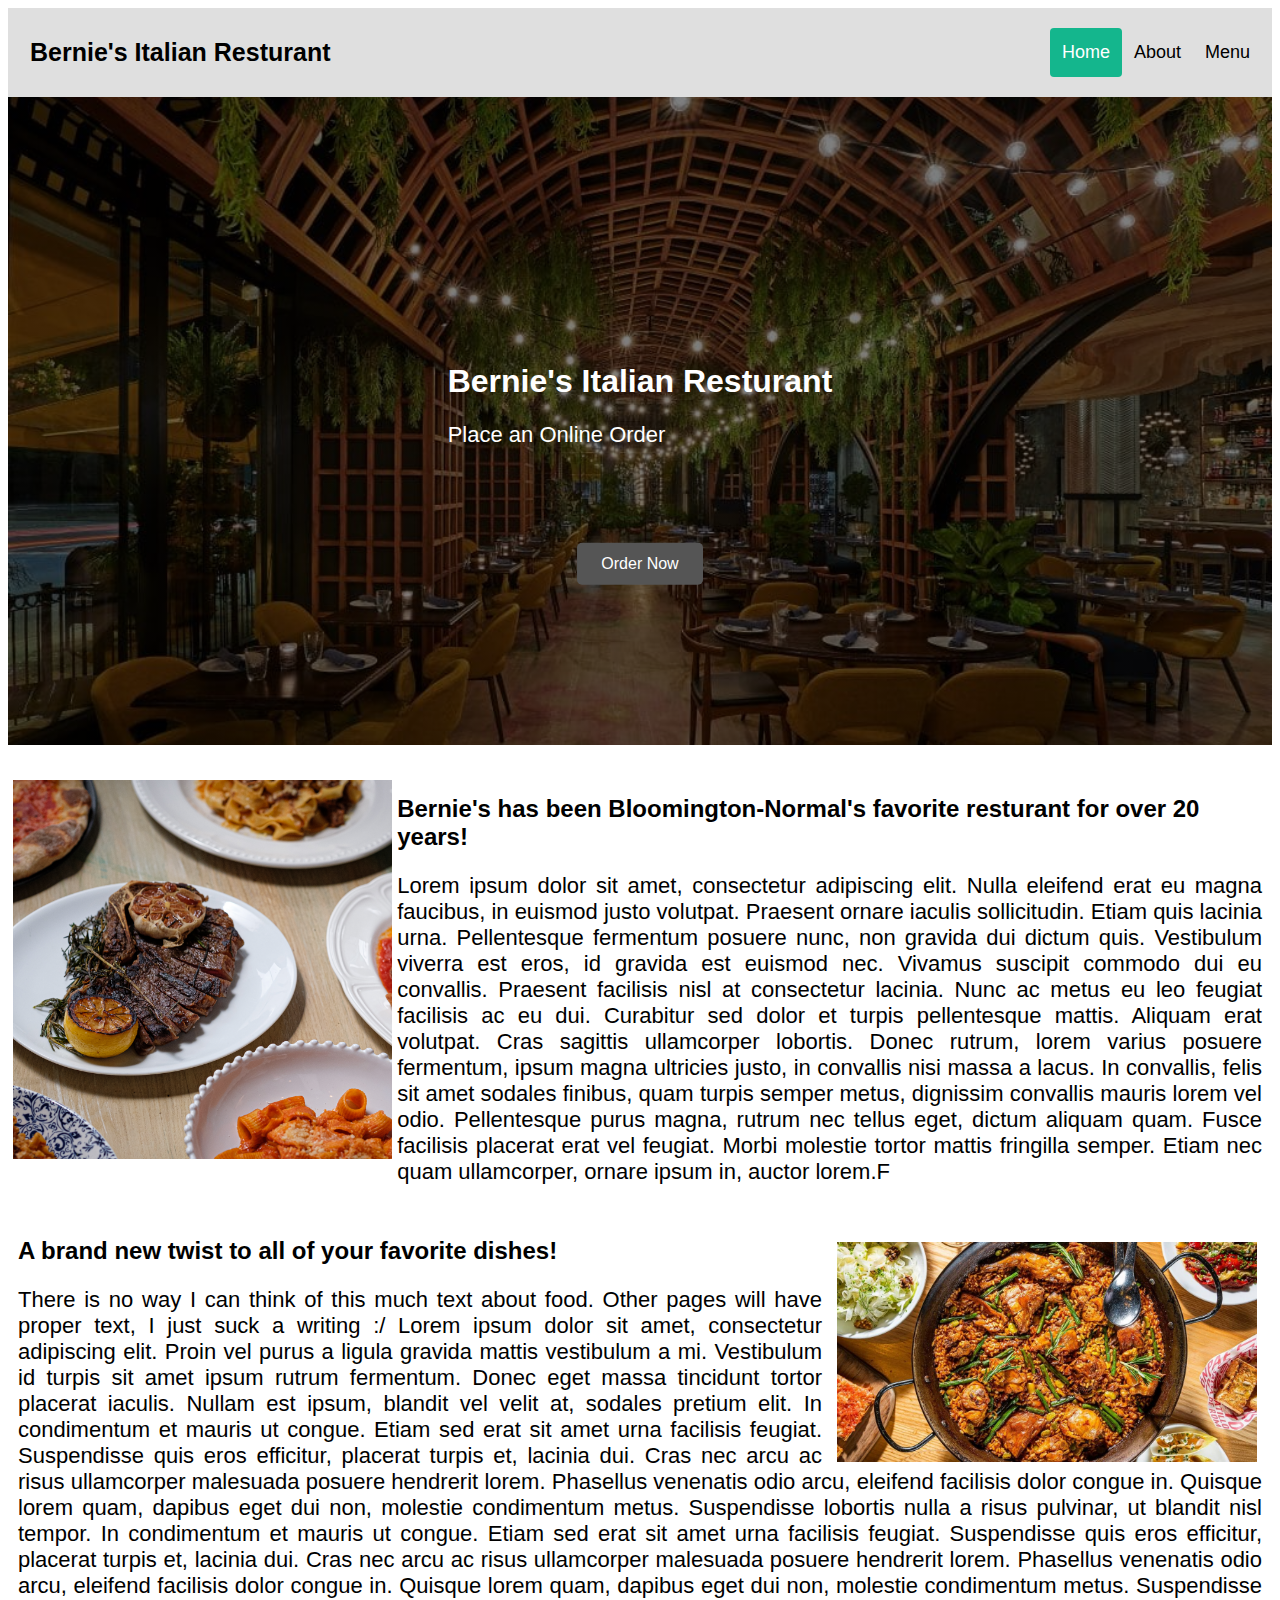
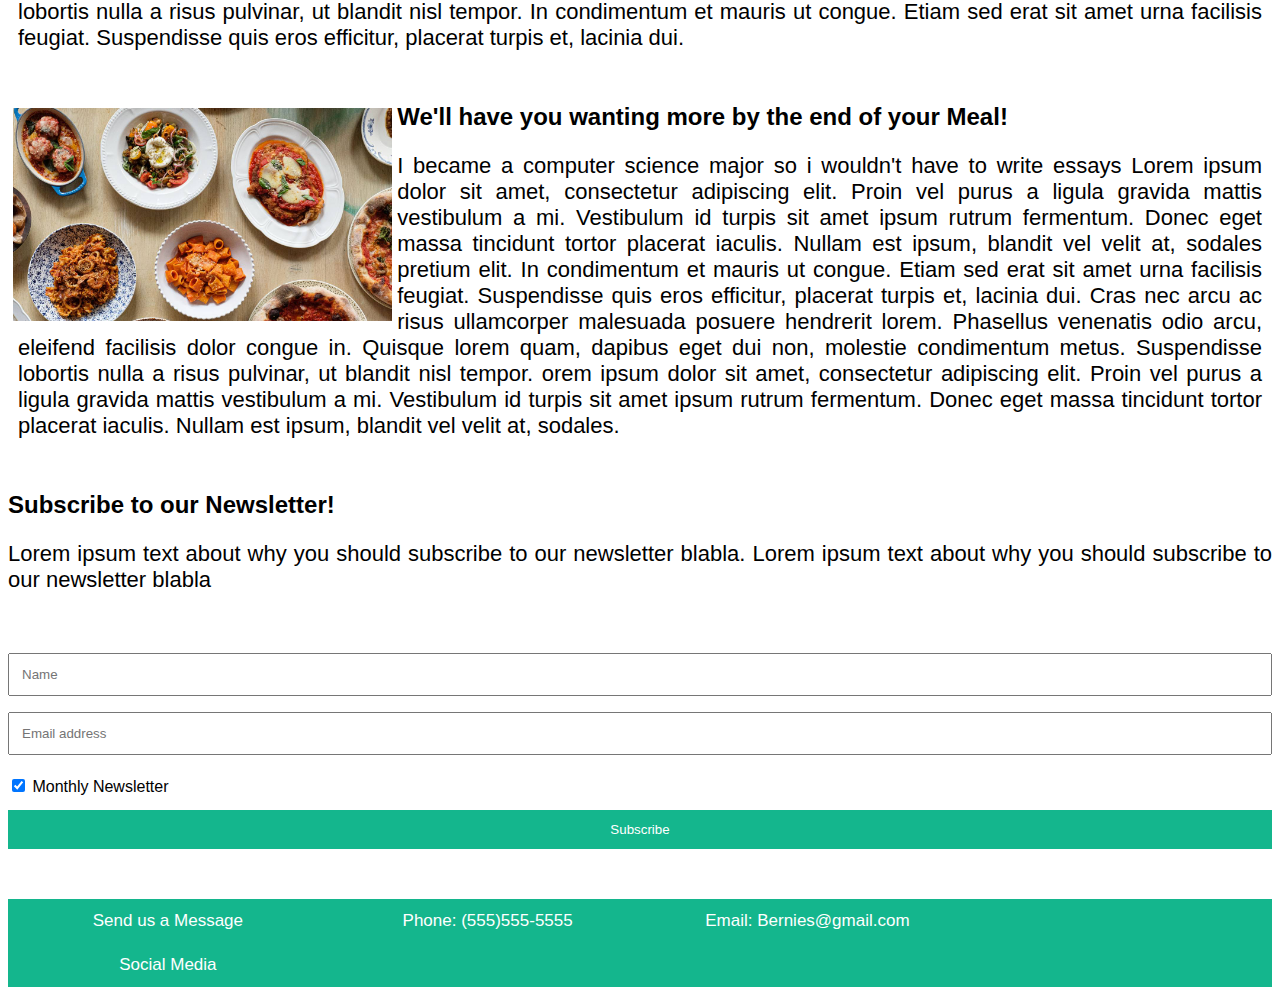
<file: template/index.html>
<!DOCTYPE html>
<html lang="en">
	<head>
		<meta charset="UTF-8" />
		<meta http-equiv="X-UA-Compatible" content="IE=edge" />
		<meta name="viewport" content="width=device-width, initial-scale=1.0" />
		<link rel="stylesheet" href="style.css" />
		<link
			href="https://cdn.jsdelivr.net/npm/bootstrap@5.1.3/dist/css/bootstrap.min.css"
			rel="stylesheet"
			integrity="sha384-1BmE4kWBq78iYhFldvKuhfTAU6auU8tT94WrHftjDbrCEXSU1oBoqyl2QvZ6jIW3"
			crossorigin="anonymous"
		/>
		<title>Bernie's Italian Resturant</title>
	</head>

	<body class="container-fluid">
		<div class="header">
			<a href="index.html" class="logo">Bernie's Italian Resturant</a>
			<div class="header-right">
				<a class="active" href="#home">Home</a>
				<a href="page2.html">About</a>
				<a href="page3.html">Menu</a>
			</div>
		</div>

		<div class="hero-image">
			<div class="hero-text">
				<h1>Bernie's Italian Resturant</h1>
				<p class="text-center">Place an Online Order</p>
				<button class="btn">Order Now</button>
			</div>
		</div>

		<div class="sidepic">
			<img src="start3.jpg" alt="yummy food" width="30%" />
		</div>

		<div class="main2">
			<h2>Bernie's has been Bloomington-Normal's favorite resturant for over 20 years!</h2>
			<p>
				Lorem ipsum dolor sit amet, consectetur adipiscing elit. Nulla eleifend erat eu magna faucibus, in
				euismod justo volutpat. Praesent ornare iaculis sollicitudin. Etiam quis lacinia urna. Pellentesque
				fermentum posuere nunc, non gravida dui dictum quis. Vestibulum viverra est eros, id gravida est euismod
				nec. Vivamus suscipit commodo dui eu convallis. Praesent facilisis nisl at consectetur lacinia. Nunc ac
				metus eu leo feugiat facilisis ac eu dui. Curabitur sed dolor et turpis pellentesque mattis. Aliquam
				erat volutpat. Cras sagittis ullamcorper lobortis. Donec rutrum, lorem varius posuere fermentum, ipsum
				magna ultricies justo, in convallis nisi massa a lacus. In convallis, felis sit amet sodales finibus,
				quam turpis semper metus, dignissim convallis mauris lorem vel odio. Pellentesque purus magna, rutrum
				nec tellus eget, dictum aliquam quam. Fusce facilisis placerat erat vel feugiat. Morbi molestie tortor
				mattis fringilla semper. Etiam nec quam ullamcorper, ornare ipsum in, auctor lorem.F
			</p>
		</div>

		<div class="main2">
			<div class="sidepic2">
				<img src="start4.jpg" alt="yummy food" width="420" />
			</div>

			<h2>A brand new twist to all of your favorite dishes!</h2>
			<p>
				There is no way I can think of this much text about food. Other pages will have proper text, I just suck
				a writing :/ Lorem ipsum dolor sit amet, consectetur adipiscing elit. Proin vel purus a ligula gravida
				mattis vestibulum a mi. Vestibulum id turpis sit amet ipsum rutrum fermentum. Donec eget massa tincidunt
				tortor placerat iaculis. Nullam est ipsum, blandit vel velit at, sodales pretium elit. In condimentum et
				mauris ut congue. Etiam sed erat sit amet urna facilisis feugiat. Suspendisse quis eros efficitur,
				placerat turpis et, lacinia dui. Cras nec arcu ac risus ullamcorper malesuada posuere hendrerit lorem.
				Phasellus venenatis odio arcu, eleifend facilisis dolor congue in. Quisque lorem quam, dapibus eget dui
				non, molestie condimentum metus. Suspendisse lobortis nulla a risus pulvinar, ut blandit nisl tempor. In
				condimentum et mauris ut congue. Etiam sed erat sit amet urna facilisis feugiat. Suspendisse quis eros
				efficitur, placerat turpis et, lacinia dui. Cras nec arcu ac risus ullamcorper malesuada posuere
				hendrerit lorem. Phasellus venenatis odio arcu, eleifend facilisis dolor congue in. Quisque lorem quam,
				dapibus eget dui non, molestie condimentum metus. Suspendisse lobortis nulla a risus pulvinar, ut
				blandit nisl tempor. In condimentum et mauris ut congue. Etiam sed erat sit amet urna facilisis feugiat.
				Suspendisse quis eros efficitur, placerat turpis et, lacinia dui.
			</p>
		</div>

		<div class="sidepic3">
			<img src="start2.jpg" alt="yummy food" width="30%" />
		</div>

		<div class="main2">
			<h2>We'll have you wanting more by the end of your Meal!</h2>
			<p>
				I became a computer science major so i wouldn't have to write essays Lorem ipsum dolor sit amet,
				consectetur adipiscing elit. Proin vel purus a ligula gravida mattis vestibulum a mi. Vestibulum id
				turpis sit amet ipsum rutrum fermentum. Donec eget massa tincidunt tortor placerat iaculis. Nullam est
				ipsum, blandit vel velit at, sodales pretium elit. In condimentum et mauris ut congue. Etiam sed erat
				sit amet urna facilisis feugiat. Suspendisse quis eros efficitur, placerat turpis et, lacinia dui. Cras
				nec arcu ac risus ullamcorper malesuada posuere hendrerit lorem. Phasellus venenatis odio arcu, eleifend
				facilisis dolor congue in. Quisque lorem quam, dapibus eget dui non, molestie condimentum metus.
				Suspendisse lobortis nulla a risus pulvinar, ut blandit nisl tempor. orem ipsum dolor sit amet,
				consectetur adipiscing elit. Proin vel purus a ligula gravida mattis vestibulum a mi. Vestibulum id
				turpis sit amet ipsum rutrum fermentum. Donec eget massa tincidunt tortor placerat iaculis. Nullam est
				ipsum, blandit vel velit at, sodales.
			</p>
		</div>

		<form action="action_page.php">
			<div class="container">
				<h2>Subscribe to our Newsletter!</h2>
				<p>
					Lorem ipsum text about why you should subscribe to our newsletter blabla. Lorem ipsum text about why
					you should subscribe to our newsletter blabla
				</p>
			</div>

			<div class="container" style="background-color: white">
				<input type="text" placeholder="Name" name="name" required />
				<input type="text" placeholder="Email address" name="mail" required />
				<label>
					<input type="checkbox" checked="checked" name="subscribe" />
					Monthly Newsletter
				</label>
			</div>

			<div class="container">
				<input type="submit" value="Subscribe" />
			</div>
		</form>

		<div class="navbar">
			<a href="#">Send us a Message</a>
			<a href="#">Phone: (555)555-5555</a>
			<a href="#">Email: Bernies@gmail.com</a>
			<a href="#">Social Media</a>
		</div>

		<script
			src="https://cdn.jsdelivr.net/npm/bootstrap@5.1.3/dist/js/bootstrap.bundle.min.js"
			integrity="sha384-ka7Sk0Gln4gmtz2MlQnikT1wXgYsOg+OMhuP+IlRH9sENBO0LRn5q+8nbTov4+1p"
			crossorigin="anonymous"
		></script>
	</body>
</html>
</file>
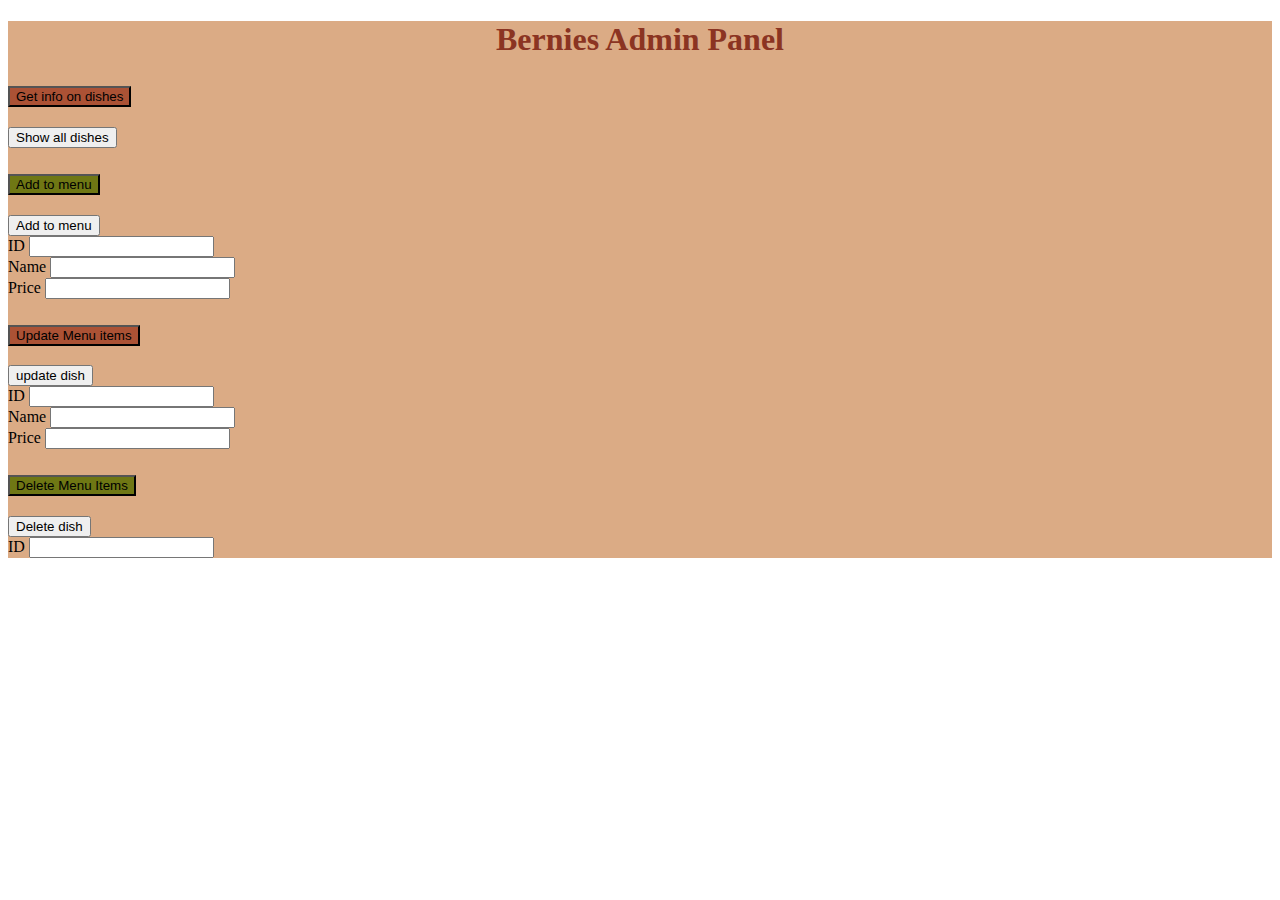
<file: UI/index.html>
<!DOCTYPE html>
<html lang="en">
  <head>
    <meta charset="UTF-8" />
    <meta http-equiv="X-UA-Compatible" content="IE=edge" />
    <meta name="viewport" content="width=device-width, initial-scale=1.0" />
    <!-- Bootstrap CSS -->
    <link
      href="https://cdn.jsdelivr.net/npm/bootstrap@5.0.2/dist/css/bootstrap.min.css"
      rel="stylesheet"
      integrity="sha384-EVSTQN3/azprG1Anm3QDgpJLIm9Nao0Yz1ztcQTwFspd3yD65VohhpuuCOmLASjC"
      crossorigin="anonymous"
    />

    <title>Admin Panel Group Project</title>
  </head>
  <body>
    <div class="container-md p-4" style=" background-color: #DBAB85; ">
      <h1 style="text-align: center; color: #8B3422;">Bernies Admin Panel</h1>

      <div class="row">
        <div class="accordion accordion-flush" id="get-accordion">
          <div class="accordion-item">
            <h2 class="accordion-header" id="flush-headingOne">
              <button
                class="accordion-button collapsed text-light" style="background-color: #AB5235;"
                type="button"
                data-bs-toggle="collapse"
                data-bs-target="#flush-collapseOne"
                aria-expanded="false"
                aria-controls="flush-collapseOne"
              >
                Get info on dishes
              </button>
            </h2>
            <div
              id="flush-collapseOne"
              class="accordion-collapse collapse"
              aria-labelledby="flush-headingOne"
              data-bs-parent="#get-accordion"
            >
              <div class="accordion-body">
                <button id="get-data-button">Show all dishes</button>
                <p id="get-content-area"></p>
              </div>
            </div>
          </div>
        </div>
      </div>

      <div class="row">
        <div class="accordion accordion-flush" id="post-accordion">
          <div class="accordion-item">
            <h2 class="accordion-header" id="flush-headingTwo">
              <button
                class="accordion-button collapsed text-light" style="background-color: #6F7714;"
                type="button"
                data-bs-toggle="collapse"
                data-bs-target="#flush-collapseTwo"
                aria-expanded="false"
                aria-controls="flush-collapseTwo"
              >
              Add to menu
              </button>
            </h2>
            <div
              id="flush-collapseTwo"
              class="accordion-collapse collapse"
              aria-labelledby="flush-headingTwo"
              data-bs-parent="#post-accordion"
            >
              <div class="accordion-body">
                <button id="post-button">Add to menu</button>
                <label for="basic-url" class="form-label"></label>
                <div class="input-group mb-3">
                  <span class="input-group-text" id="basic-addon3">ID
                  <input type="text" class="form-control" id="post-id" aria-describedby="basic-addon3">
                </div>
                <div class="input-group mb-3">
                  <span class="input-group-text" id="basic-addon3">Name
                  <input type="text" class="form-control" id="post-name" aria-describedby="basic-addon3">
                </div>
                <div class="input-group mb-3">
                  <span class="input-group-text" id="basic-addon3">Price
                  <input type="text" class="form-control" id="post-price" aria-describedby="basic-addon3">
                </div>

                <p id="post-content-area"></p>
              </div>
            </div>
          </div>
        </div>
      </div>

      <div class="row">
        <div class="accordion accordion-flush" id="accordionFlushExample">
          <div class="accordion-item">
            <h2 class="accordion-header" id="flush-headingThree">
              <button
                class="accordion-button collapsed text-light" style="background-color: #AB5235;"
                type="button"
                data-bs-toggle="collapse"
                data-bs-target="#flush-collapseThree"
                aria-expanded="false"
                aria-controls="flush-collapseThree"
              >
                Update Menu items
              </button>
            </h2>
            <div
              id="flush-collapseThree"
              class="accordion-collapse collapse"
              aria-labelledby="flush-headingThree"
              data-bs-parent="#accordionFlushExample"
            >
              <div class="accordion-body">
                <button id="put-button">update dish</button>
                <label for="basic-url" class="form-label"></label>
                <div class="input-group mb-3">
                  <span class="input-group-text" id="basic-addon3">ID
                  <input type="text" class="form-control" id="put-id" aria-describedby="basic-addon3">
                </div>
                <div class="input-group mb-3">
                  <span class="input-group-text" id="basic-addon3">Name
                  <input type="text" class="form-control" id="put-name" aria-describedby="basic-addon3">
                </div>
                <div class="input-group mb-3">
                  <span class="input-group-text" id="basic-addon3">Price
                  <input type="text" class="form-control" id="put-price" aria-describedby="basic-addon3">
                </div>

                <p id="put-content-area"></p>
              </div>
            </div>
          </div>
        </div>

      </div>

      <div class="row">
        <div class="accordion accordion-flush" id="accordionFlushExample">
          <div class="accordion-item">
            <h2 class="accordion-header" id="flush-headingFour">
              <button
                class="accordion-button collapsed text-light" style="background-color: #6F7714;"
                type="button"
                data-bs-toggle="collapse"
                data-bs-target="#flush-collapseFour"
                aria-expanded="false"
                aria-controls="flush-collapseFour"
              >
                Delete Menu Items
              </button>
            </h2>
            <div
              id="flush-collapseFour"
              class="accordion-collapse collapse"
              aria-labelledby="flush-headingFour"
              data-bs-parent="#accordionFlushExample"
            >
              <div class="accordion-body">
                <button id="delete-button">Delete dish</button>
                <label for="basic-url" class="form-label"></label>
                <div class="input-group mb-3">
                  <span class="input-group-text" id="basic-addon3">ID
                  <input type="text" class="form-control" id="delete-id" aria-describedby="basic-addon3">
                </div>
                <p id="delete-content-area"></p>
              </div>
            </div>
          </div>
        </div>
      </div>
    </div>
    <script
      src="https://cdn.jsdelivr.net/npm/bootstrap@5.0.2/dist/js/bootstrap.bundle.min.js"
      integrity="sha384-MrcW6ZMFYlzcLA8Nl+NtUVF0sA7MsXsP1UyJoMp4YLEuNSfAP+JcXn/tWtIaxVXM"
      crossorigin="anonymous"
    ></script>
    <script src="./index.js"></script>
  </body>
</html>
</file>
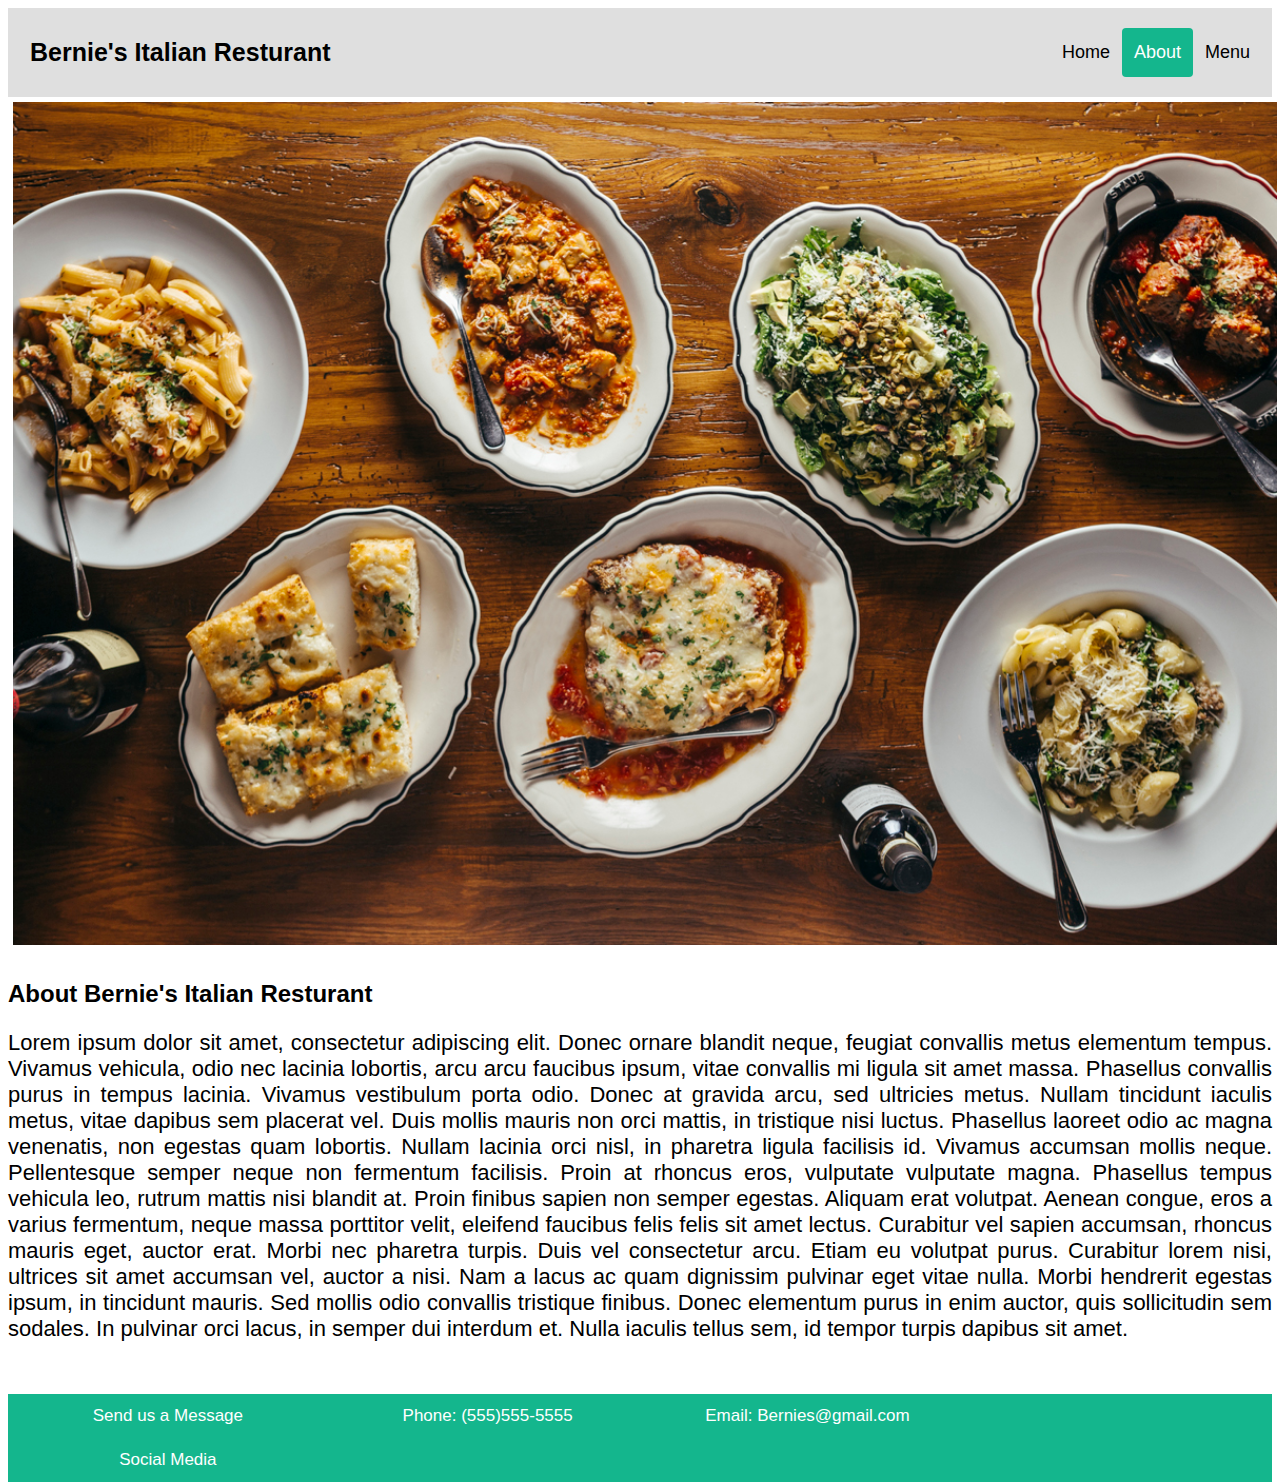
<file: template/page2.html>
<!DOCTYPE html>
<html lang="en">

<head>
    <meta charset="UTF-8">
    <meta http-equiv="X-UA-Compatible" content="IE=edge">
    <meta name="viewport" content="width=device-width, initial-scale=1.0">
    <link rel="stylesheet" href="style.css">
    <link href="https://cdn.jsdelivr.net/npm/bootstrap@5.1.3/dist/css/bootstrap.min.css" rel="stylesheet"
        integrity="sha384-1BmE4kWBq78iYhFldvKuhfTAU6auU8tT94WrHftjDbrCEXSU1oBoqyl2QvZ6jIW3" crossorigin="anonymous">
    <title>Bernie's Italian Resturant</title>
</head>

<body class="container-fluid">
    <div class="header">
        <a href="index.html" class="logo">Bernie's Italian Resturant</a>
        <div class="header-right">
            <a href="index.html">Home</a>
            <a class="active" href="#menu">About</a>
            <a href="page3.html">Menu</a>
        </div>
    </div>

    <div class="img2 img-fluid ">
        <img src="start5.jpg" alt="yummy food" width="100%">
    </div>
    <br>


    <div class="paragraph2">
        <h2>
            About Bernie's Italian Resturant
        </h2>
        <p>
            Lorem ipsum dolor sit amet, consectetur adipiscing elit. Donec ornare blandit neque, feugiat convallis metus
            elementum tempus. Vivamus vehicula, odio nec lacinia lobortis, arcu arcu faucibus ipsum, vitae convallis mi
            ligula sit amet massa. Phasellus convallis purus in tempus lacinia. Vivamus vestibulum porta odio. Donec at
            gravida arcu, sed ultricies metus. Nullam tincidunt iaculis metus, vitae dapibus sem placerat vel. Duis
            mollis mauris non orci mattis, in tristique nisi luctus. Phasellus laoreet odio ac magna venenatis, non
            egestas quam lobortis.

            Nullam lacinia orci nisl, in pharetra ligula facilisis id. Vivamus accumsan mollis neque. Pellentesque
            semper neque non fermentum facilisis. Proin at rhoncus eros, vulputate vulputate magna. Phasellus tempus
            vehicula leo, rutrum mattis nisi blandit at. Proin finibus sapien non semper egestas. Aliquam erat volutpat.
            Aenean congue, eros a varius fermentum, neque massa porttitor velit, eleifend faucibus felis felis sit amet
            lectus. Curabitur vel sapien accumsan, rhoncus mauris eget, auctor erat. Morbi nec pharetra turpis. Duis vel
            consectetur arcu. Etiam eu volutpat purus.

            Curabitur lorem nisi, ultrices sit amet accumsan vel, auctor a nisi. Nam a lacus ac quam dignissim pulvinar
            eget vitae nulla. Morbi hendrerit egestas ipsum, in tincidunt mauris. Sed mollis odio convallis tristique
            finibus. Donec elementum purus in enim auctor, quis sollicitudin sem sodales. In pulvinar orci lacus, in
            semper dui interdum et. Nulla iaculis tellus sem, id tempor turpis dapibus sit amet.
        </p>

    </div>

    <div class="navbar">
        <a href="#">Send us a Message</a>
        <a href="#">Phone: (555)555-5555</a>
        <a href="#">Email: Bernies@gmail.com</a>
        <a href="#">Social Media</a>
    </div>

    <script src="https://cdn.jsdelivr.net/npm/bootstrap@5.1.3/dist/js/bootstrap.bundle.min.js"
        integrity="sha384-ka7Sk0Gln4gmtz2MlQnikT1wXgYsOg+OMhuP+IlRH9sENBO0LRn5q+8nbTov4+1p"
        crossorigin="anonymous"></script>
</body>

</html>
</file>
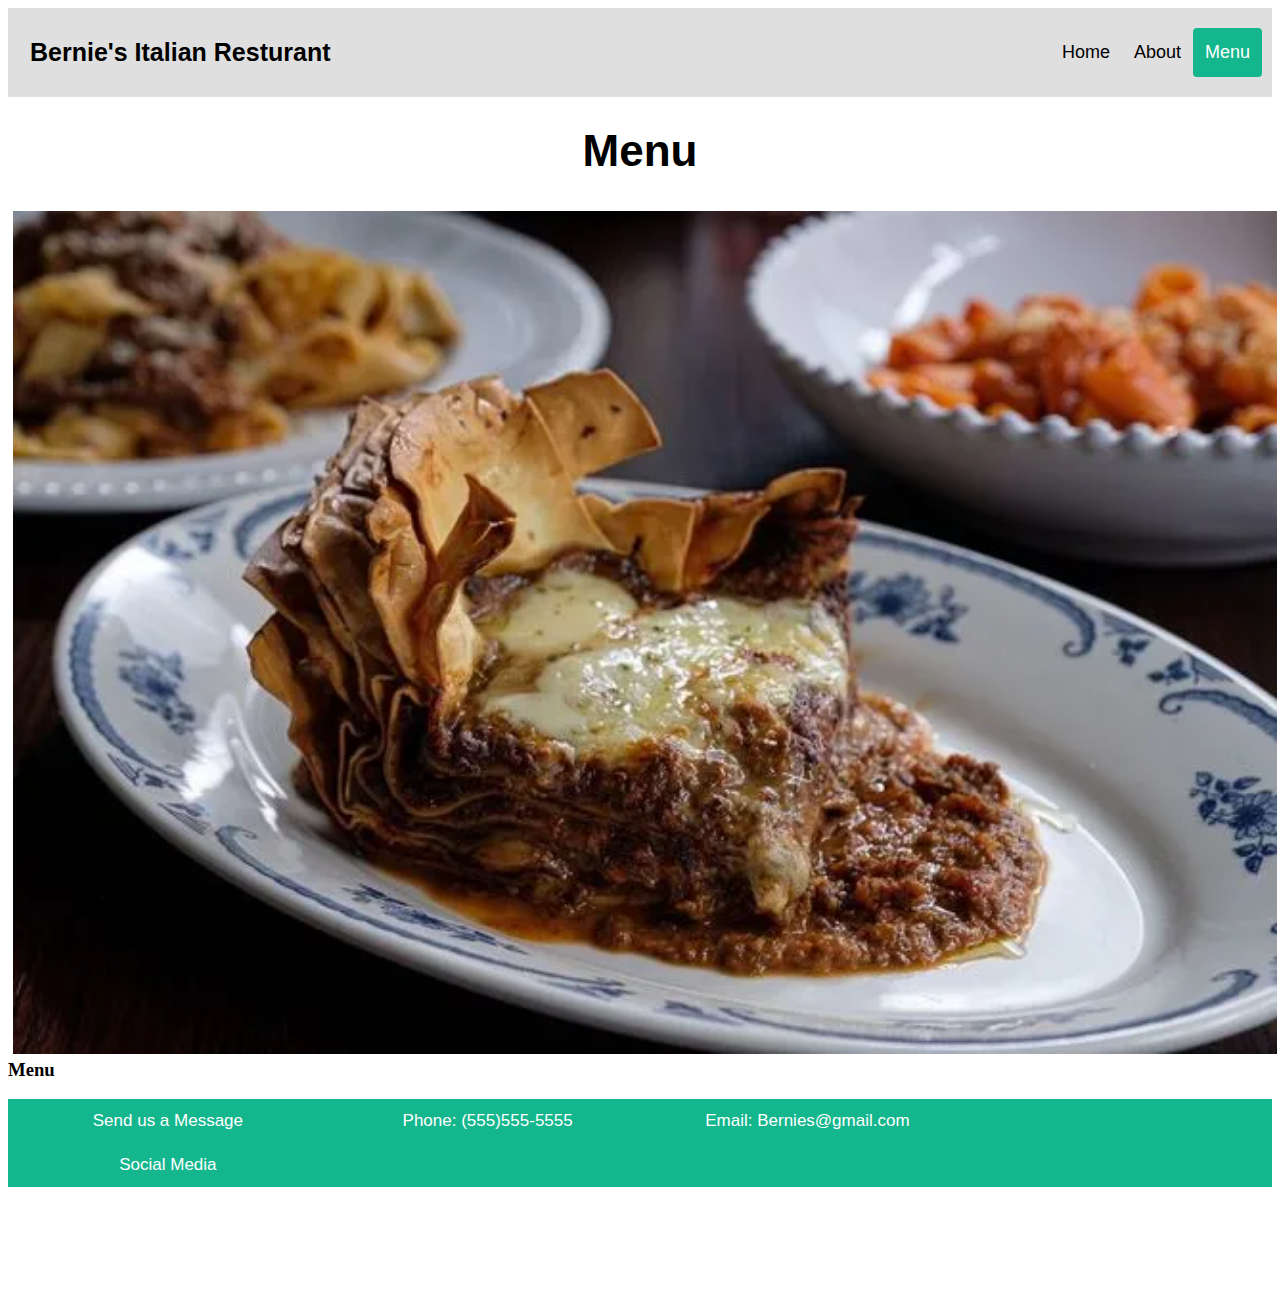
<file: template/page3.html>
<!DOCTYPE html>
<html lang="en">
	<head>
		<meta charset="UTF-8" />
		<meta http-equiv="X-UA-Compatible" content="IE=edge" />
		<meta name="viewport" content="width=device-width, initial-scale=1.0" />
		<link rel="stylesheet" href="style.css" />
		<link
			href="https://cdn.jsdelivr.net/npm/bootstrap@5.1.3/dist/css/bootstrap.min.css"
			rel="stylesheet"
			integrity="sha384-1BmE4kWBq78iYhFldvKuhfTAU6auU8tT94WrHftjDbrCEXSU1oBoqyl2QvZ6jIW3"
			crossorigin="anonymous"
		/>
		<title>Bernie's Italian Resturant</title>
	</head>

	<body class="container-fluid">
		<div class="header">
			<a href="index.html" class="logo">Bernie's Italian Resturant</a>
			<div class="header-right">
				<a href="index.html">Home</a>
				<a href="page2.html">About</a>
				<a class="active" href="#about">Menu</a>
			</div>
		</div>

		<div class="title">
			<h1>Menu</h1>
		</div>

		<div class="img2">
			<img src="start9.jpg" alt="yummy food" width="100%" class="img-fluid rounded mx-auto" />
		</div>
		<h3 class="text-left">Menu</h3>
		<ul class="text-left" id="menuArea">
			<!-- <li>list items from database here</li>
			<li>make a new list item for each item</li> -->
		</ul>


		<div class="navbar">
			<a href="#">Send us a Message</a>
			<a href="#">Phone: (555)555-5555</a>
			<a href="#">Email: Bernies@gmail.com</a>
			<a href="#">Social Media</a>
		</div>

		<script
			src="https://cdn.jsdelivr.net/npm/bootstrap@5.1.3/dist/js/bootstrap.bundle.min.js"
			integrity="sha384-ka7Sk0Gln4gmtz2MlQnikT1wXgYsOg+OMhuP+IlRH9sENBO0LRn5q+8nbTov4+1p"
			crossorigin="anonymous"
		></script>
		<script src="./index.js"></script>
	</body>
</html>
</file>
<file: template/style.css>
.header {
    overflow: hidden;
    background-color: #dfdfdf;
    padding: 20px 10px;
  }

  /* Style the header links */
  .header a {
    float: left;
    color: black;
    text-align: center;
    padding: 12px;
    text-decoration: none;
    font-size: 18px;
    line-height: 25px;
    border-radius: 4px;
    font-family: -apple-system, BlinkMacSystemFont, 'Segoe UI', Roboto, Oxygen, Ubuntu, Cantarell, 'Open Sans', 'Helvetica Neue', sans-serif;
  }

  /* Style the logo link (notice that we set the same value of line-height and font-size to prevent the header to increase when the font gets bigger */
  .header a.logo {
    font-size: 25px;
    font-weight: bold;
    font-family: -apple-system, BlinkMacSystemFont, 'Segoe UI', Roboto, Oxygen, Ubuntu, Cantarell, 'Open Sans', 'Helvetica Neue', sans-serif;
  }

  /* Change the background color on mouse-over */
  .header a:hover {
    background-color: rgb(165, 165, 165);
    color: black;
  }

  /* Style the active/current link*/
  .header a.active {
    background-color: #14b68d;
    color: white;
  }

  /* Float the link section to the right */
  .header-right {
    float: right;
  }





  /* Style the navigation menu */
.navbar {
    width: 100%;
    background-color: #14b68d;
    bottom: 0;
    overflow: auto;
    margin-bottom: 10px;
  }

  /* Navigation links */
  .navbar a {
    float: left;
    padding: 12px;
    color: white;
    text-decoration: none;
    font-size: 17px;
    font-family: -apple-system, BlinkMacSystemFont, 'Segoe UI', Roboto, Oxygen, Ubuntu, Cantarell, 'Open Sans', 'Helvetica Neue', sans-serif;
    width: 23.4%; /* Four equal-width links. If you have two links, use 50%, and 33.33% for three links, etc.. */
    text-align: center; /* If you want the text to be centered */
  }

  /* Add a background color on mouse-over */
  .navbar a:hover {
    background-color: rgb(15, 109, 86);
  }


  body, html {
    height: 120%;
}

/* The hero image */
.hero-image {
  /* Use "linear-gradient" to add a darken background effect to the image (photographer.jpg). This will make the text easier to read */
  background-image: linear-gradient(rgba(0, 0, 0, 0.5), rgba(0, 0, 0, 0.5)), url("start.jpg");

  /* Set a specific height */
  height: 50%;

  /* Position and center the image to scale nicely on all screens */
  background-position: center;
  background-repeat: no-repeat;
  background-size: cover;
  position: relative;
}

/* Place text in the middle of the image */
.hero-text {
  text-align: center;
  position: absolute;
  top: 50%;
  left: 50%;
  font-family: -apple-system, BlinkMacSystemFont, 'Segoe UI', Roboto, Oxygen, Ubuntu, Cantarell, 'Open Sans', 'Helvetica Neue', sans-serif;
  transform: translate(-50%, -50%);
  color: white;
}

/* Style the button and place it in the middle of the container/image */
.hero-image .hero-text .btn {
  position: absolute;
  top: 140%;
  left: 50%;
  transform: translate(-50%, -50%);
  -ms-transform: translate(-50%, -50%);
  background-color: #555;
  color: white;
  font-size: 16px;
  padding: 12px 24px;
  border: none;
  cursor: pointer;
  border-radius: 5px;
}

.hero-image .hero-text .btn:hover {
  background-color: #14b68d;
}

.sidepic{
  padding-top: 30px;

}

.main{
  margin-left: 460px;
  padding: 0 10px;
  font-family: -apple-system, BlinkMacSystemFont, 'Segoe UI', Roboto, Oxygen, Ubuntu, Cantarell, 'Open Sans', 'Helvetica Neue', sans-serif;
}

img {
  float: left;
  margin: 5px;
}

p {
  text-align: justify;
  font-size: 22px;
  padding-bottom: 30px;
}

.main2{
  padding: 0 10px;
  font-family: -apple-system, BlinkMacSystemFont, 'Segoe UI', Roboto, Oxygen, Ubuntu, Cantarell, 'Open Sans', 'Helvetica Neue', sans-serif;

}

.sidepic2{
  float: right;
  padding-left: 10px;
}

/* Add some padding and a grey background color to containers */
.container {
  font-family: -apple-system, BlinkMacSystemFont, 'Segoe UI', Roboto, Oxygen, Ubuntu, Cantarell, 'Open Sans', 'Helvetica Neue', sans-serif;
  background-color: white;
  border: 10px black;
}

/* Style the input elements and the submit button */
input[type=text], input[type=submit] {
  width: 100%;
  padding: 12px;
  margin: 8px 0;
  display: inline-block;
  box-sizing: border-box;
}

/* Add margins to the checkbox */
input[type=checkbox] {
  margin-top: 16px;
  margin-bottom: 10px;
}

/* Style the submit button */
input[type=submit] {
  background-color: #14b68d;
  color: white;
  border: none;
  margin-bottom: 50px;
}

input[type=submit]:hover {
  opacity: 0.8;
}

body{
  background-color: white;
}

.img2{
  display: block;
  margin-left: auto;
  margin-right: auto;
  align-items: center;
}

.paragraph2{
  margin-top: 10px;
  display: inline-block;
  font-family: -apple-system, BlinkMacSystemFont, 'Segoe UI', Roboto, Oxygen, Ubuntu, Cantarell, 'Open Sans', 'Helvetica Neue', sans-serif;
}

.title{
  font-family: -apple-system, BlinkMacSystemFont, 'Segoe UI', Roboto, Oxygen, Ubuntu, Cantarell, 'Open Sans', 'Helvetica Neue', sans-serif;
  text-align: center;
  font-size: 22px;
}

table{
  width: 75%;
  margin: auto;
  font-size: 22px;
  font-family: -apple-system, BlinkMacSystemFont, 'Segoe UI', Roboto, Oxygen, Ubuntu, Cantarell, 'Open Sans', 'Helvetica Neue', sans-serif;
}
th{
  font-family: -apple-system, BlinkMacSystemFont, 'Segoe UI', Roboto, Oxygen, Ubuntu, Cantarell, 'Open Sans', 'Helvetica Neue', sans-serif;
}
</file>
